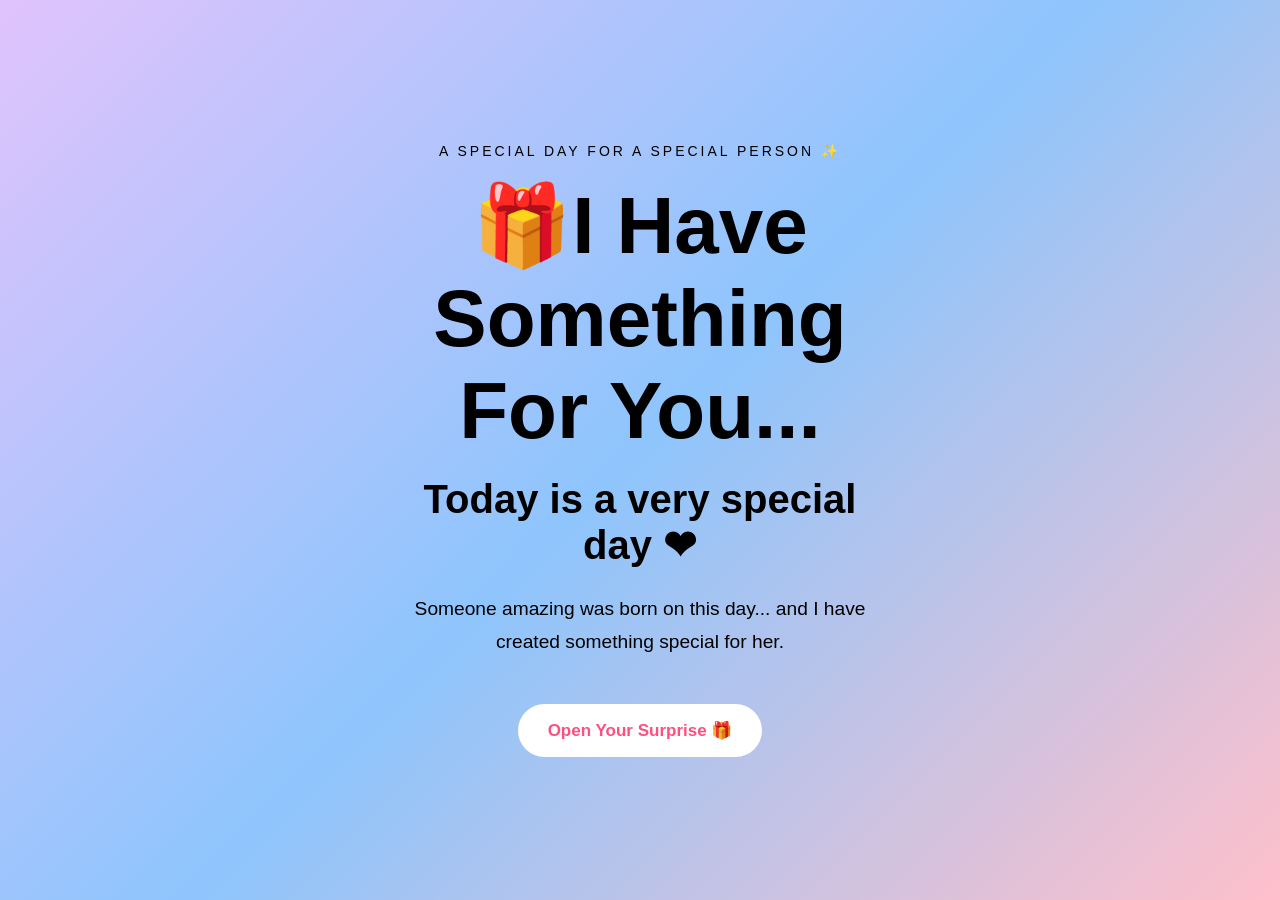
<file: index.html>
<!DOCTYPE html>
<html lang="en">
<head>
    <meta charset="UTF-8">
    <meta name="viewport" content="width=device-width, initial-scale=1.0">
    <title>happy birthday akka 💗</title>
    <link rel="stylesheet" href="style.css">
</head>
<body>
    <!-- floting balloons -->
    <div class="balloon3 🎈"></div>
    <div class="balloon2 🎈"></div>
    <div class="balloon3 🎈"></div>
    <div class="balloon4 🎈"></div>

    <!-- welcome section -->
     <section class="hero">
        <div class="hero-content">
            <p class="small-title">A SPECIAL DAY FOR A SPECIAL PERSON ✨</p>
            <h1>🎁I Have Something For You...</h1>
            <h2>Today is a very special day ❤</h2>
            <p class="intro">Someone amazing was born on this day...
                and I have created something special for her.</p>
                <button onclick="window.location.href='step 2.html'">
    Open Your Surprise 🎁
</button>
        </div>
    </section>
</body>
</html>
</file>
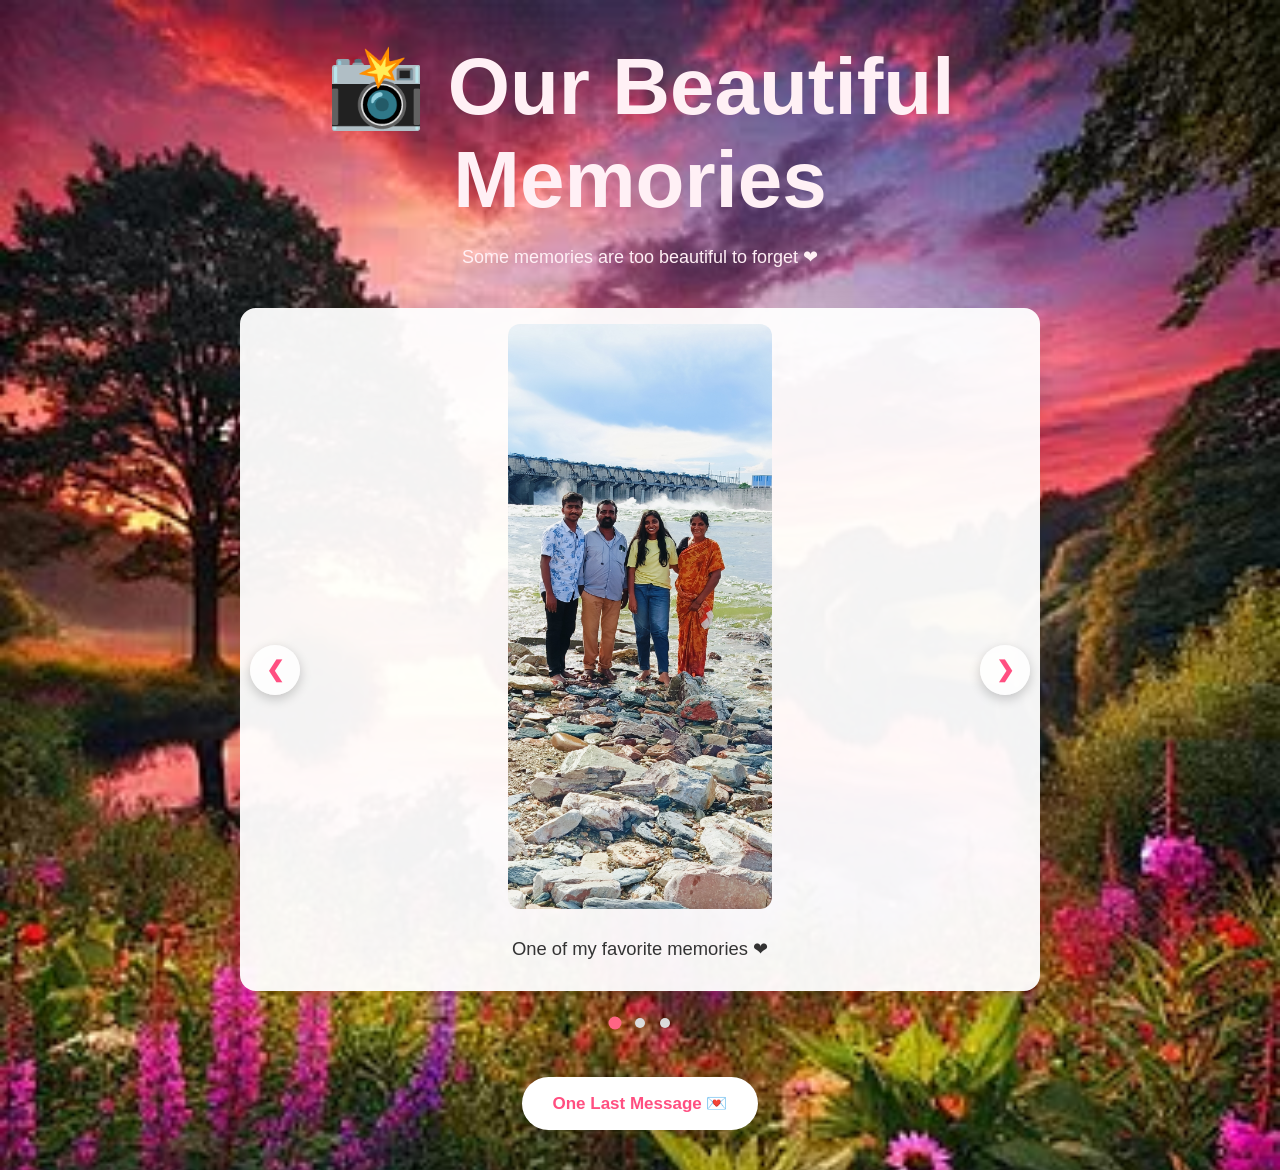
<file: photos.html>
<!-- ================= STEP 4 ================= -->
<!DOCTYPE html>
<html lang="en">
<head>
    <meta charset="UTF-8">
    <meta name="viewport" content="width=device-width, initial-scale=1.0">
    <title>happy birthday akka 💗</title>
    <link rel="stylesheet" href="style.css">
    <style>
        /* Slideshow Container */
        .slideshow-container {
            position: relative;
            width: 100%;
            max-width: 800px;
            margin: 20px auto;
            display: flex;
            align-items: center;
            justify-content: center;
        }

        /* Slide Card Styling */
        .photo-card {
            display: none;
            width: 100%;
            background: rgba(255, 255, 255, 0.95);
            border-radius: 16px;
            padding: 16px;
            box-shadow: 0 10px 30px rgba(0, 0, 0, 0.12);
            text-align: center;
            box-sizing: border-box;
        }

        .photo-card.active {
            display: block;
            animation: fadeInZoom 0.8s ease-in-out backwards;
        }

        /* Full-size Image Display */
        .photo-card img {
            width: auto;
            max-width: 100%;
            max-height: 65vh;
            height: auto;
            object-fit: contain;
            border-radius: 12px;
            display: block;
            margin: 0 auto;
        }

        .photo-card p {
            margin-top: 14px;
            font-size: 1.15rem;
            color: #333;
            font-weight: 500;
        }

        /* Slide Transition Keyframes */
        @keyframes{
            0% {
                opacity: 0;
                transform: scale(0.95) translateY(10px);
            }
            100% {
                opacity:1;
                transform:scale(1) translateY(0);
            }
        }

        /* Navigation Arrows */
        .nav-btn {
            position: absolute;
            top: 50%;
            transform: translateY(-50%);
            background: rgba(255, 255, 255, 0.85);
            border: none;
            font-size: 22px;
            padding: 12px 16px;
            border-radius: 50%;
            cursor: pointer;
            box-shadow: 0 4px 12px rgba(0, 0, 0, 0.2);
            transition: all 0.2s ease;
            z-index: 5;
        }

        .nav-btn:hover {
            background: #ffffff;
            transform: translateY(-50%) scale(1.1);
        }

        .prev { left: 10px; }
        .next { right: 10px; }

        /* Indicator Dots */
        .dot-container {
            text-align: center;
            margin: 16px 0 24px;
        }

        .dot {
            cursor: pointer;
            height: 10px;
            width: 10px;
            margin: 0 5px;
            background-color: #ddd;
            border-radius: 50%;
            display: inline-block;
            transition: background-color 0.3s ease, transform 0.3s ease;
        }

        .dot.active, .dot:hover {
            background-color: #ff6584;
            transform: scale(1.3);
        }
    </style>
</head>
<body>
    <section class="screen memories-screen" id="step4">
        <div class="content">
            <h1>📸 Our Beautiful Memories</h1>
            <p class="section-text">Some memories are too beautiful to forget ❤</p>

            <!-- Slideshow Presentation Area -->
            <div class="slideshow-container">
                <button class="nav-btn prev" onclick="changeSlide(-1)">&#10094;</button>

                <div class="photo-card active">
                    <img src="./memory1.jpg" alt="Memory 1">
                    <p>One of my favorite memories ❤</p>
                </div>

                <div class="photo-card">
                    <img src="./memory2.jpg" alt="Memory 2">
                    <p>Always smiling together 💖</p>
                </div>

                <div class="photo-card">
                    <img src="./photo2.jpg" alt="Memory 3">
                    <p>Many more memories to come ✨</p>
                </div>

                <div class="photo-card">
                    <img src="./photo1.jpeg" alt="Memory 4">
                    <p>💗💛❤🧡</p>
                </div>

                 <div class="photo-card">
                    <img src="./memory 5.jpg" alt="Memory 5">
                   <p>💗💛❤🧡</p>
                </div>

                 <div class="photo-card">
                    <img src="./memory 6.jpg" alt="Memory 6">
                    <p>appatlo heroine la undedhanivi ippudu kooda anuko 👩</p>
                </div>

                <div class="photo-card">
                    <img src="./memory7.jpg" alt="Memory 7">
                    <p>the beautiful smile</p>
                </div>

                <div class="photo-card">
                    <img src="./memory8.jpg" alt="Memory 8">
                    <p>💗💛❤🧡</p>
                </div>

                <div class="photo-card">
                    <img src="./memory9.jpg" alt="Memory 9">
                    <p>💗💛❤🧡</p>
                </div>
                <div class="photo-card">
                    <img src="./memory10.jpg" alt="Memory 10">
                    <p>💗💛❤🧡</p>
                </div>
                <div class="photo-card">
                    <img src="./memory11.jpg" alt="Memory 11">
                    <p>my forever favorite picture💗 </p>
                </div>
                <div class="photo-card">
                    <img src="./memory12.jpg" alt="Memory 11">
                    <p>the innocence in both the faces </p>
                </div>
                <div class="photo-card">
                    <img src="./memory13.jpg" alt="Memory 11">
                    <p height="5px">💗</p>
                </div>
                <button class="nav-btn next" onclick="changeSlide(1)">&#10095;</button>
            </div>

            <!-- Dots Indicator -->
            <div class="dot-container">
                <span class="dot active" onclick="currentSlide(0)"></span>
                <span class="dot" onclick="currentSlide(1)"></span>
                <span class="dot" onclick="currentSlide(2)"></span>
            </div>

            <button onclick="window.location.href='step 5.html'">One Last Message 💌</button>
        </div>
    </section>

    <script>
        let slideIndex = 0;
        const slides = document.querySelectorAll('.photo-card');
        const dots = document.querySelectorAll('.dot');
        let autoSlideTimer = setInterval(() => changeSlide(1), 3500);

        function showSlide(index) {
            if (index >= slides.length) slideIndex = 0;
            else if (index < 0) slideIndex = slides.length - 1;
            else slideIndex = index;

            slides.forEach((slide) => slide.classList.remove('active'));
            dots.forEach((dot) => dot.classList.remove('active'));

            slides[slideIndex].classList.add('active');
            dots[slideIndex].classList.add('active');
        }

        function changeSlide(step) {
            resetTimer();
            showSlide(slideIndex + step);
        }

        function currentSlide(index) {
            resetTimer();
            showSlide(index);
        }

        function resetTimer() {
            clearInterval(autoSlideTimer);
            autoSlideTimer = setInterval(() => changeSlide(1), 3500);
        }
    </script>
</body>
</html>
</file>
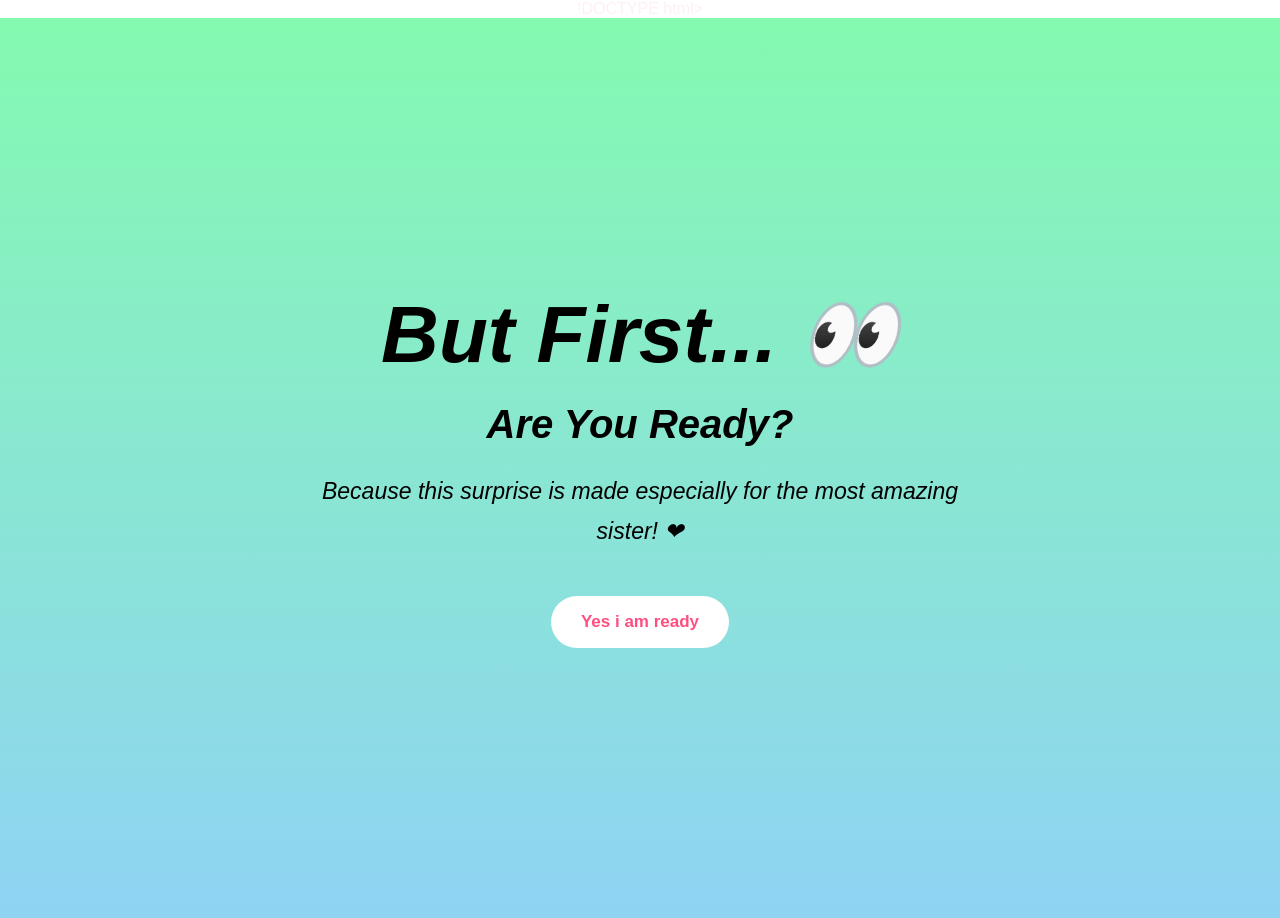
<file: step 2.html>
<!-- step 2 -->
!DOCTYPE html>
<html lang="en">
<head>
    <meta charset="UTF-8">
    <meta name="viewport" content="width=device-width, initial-scale=1.0">
    <title>happy birthday akka 💗</title>
    <link rel="stylesheet" href="style.css">
</head>
<body>
<section class="screen" id="step2">
    <div class="content">
        <h1>But First... 👀</h1>
        <h2>Are You Ready?</h2>
        <p class="intro">Because this surprise is made especially for the most amazing sister! ❤</p>
        <button onclick="window.location.href='step 3.html'"> Yes i am ready</button>
    </div>
</section>
</body>
</html>
</file>
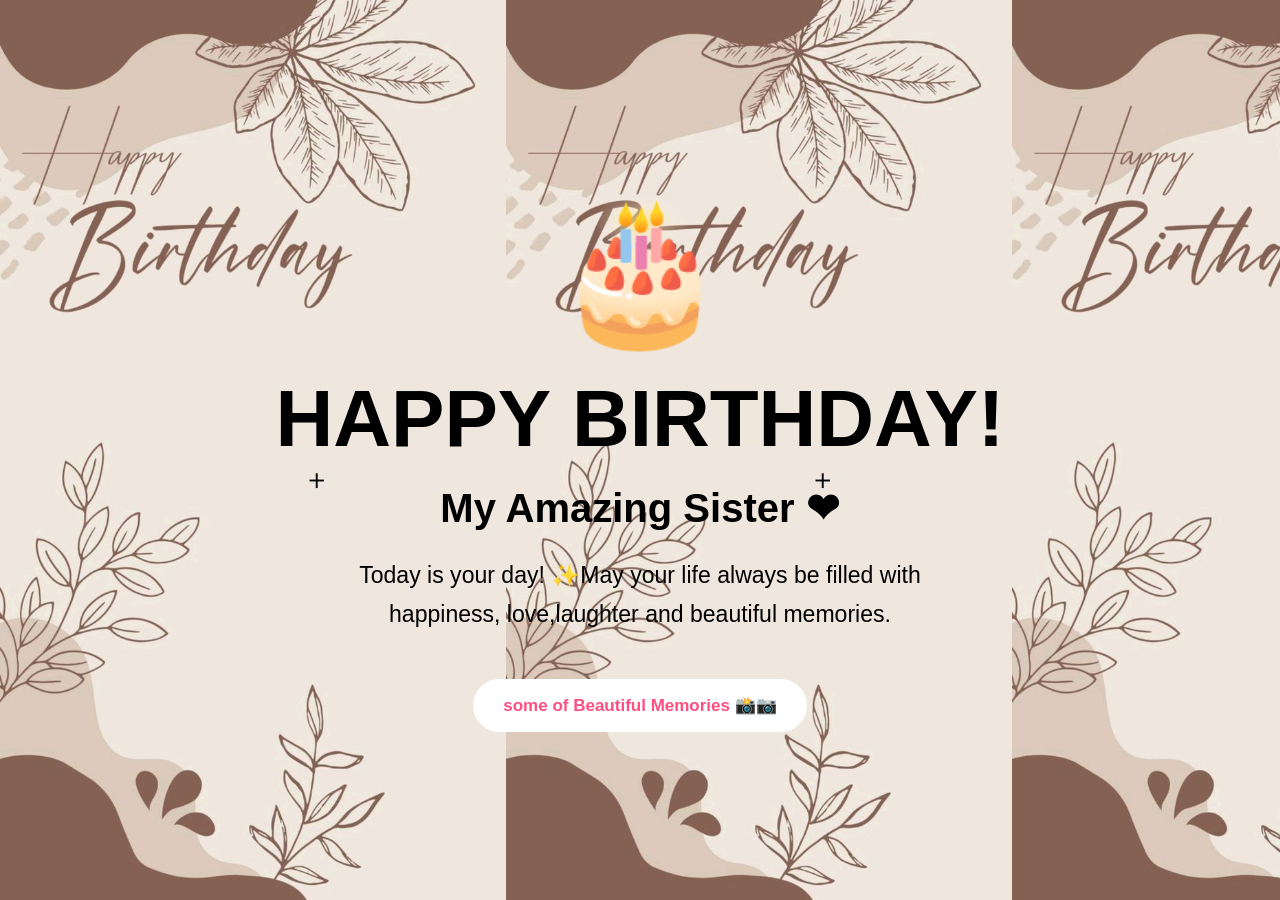
<file: step 3.html>
<!-- ================= STEP 3 ================= -->
<!DOCTYPE html>
<html lang="en">
<head>
    <meta charset="UTF-8">
    <meta name="viewport" content="width=device-width, initial-scale=1.0">
    <title>step 3💗</title>
    <link rel="stylesheet" href="style.css">
</head>
<body> 
<section class="screen birthday-screen" id="step3">
    <div class="content">
        <div class="cake">🎂</div>
        <h1>HAPPY BIRTHDAY! </h1>
        <h2 id="TRIVENI NUKAPANGU">My Amazing Sister ❤</h2>
        <p class="intro">Today is your day! ✨May your life always be filled with happiness,
        love,laughter and beautiful memories.</p>
        <button onclick="window.location.href='photos.html'">some of Beautiful Memories 📸📷</button>
    </div>
</section>
</body>
</html>
</file>
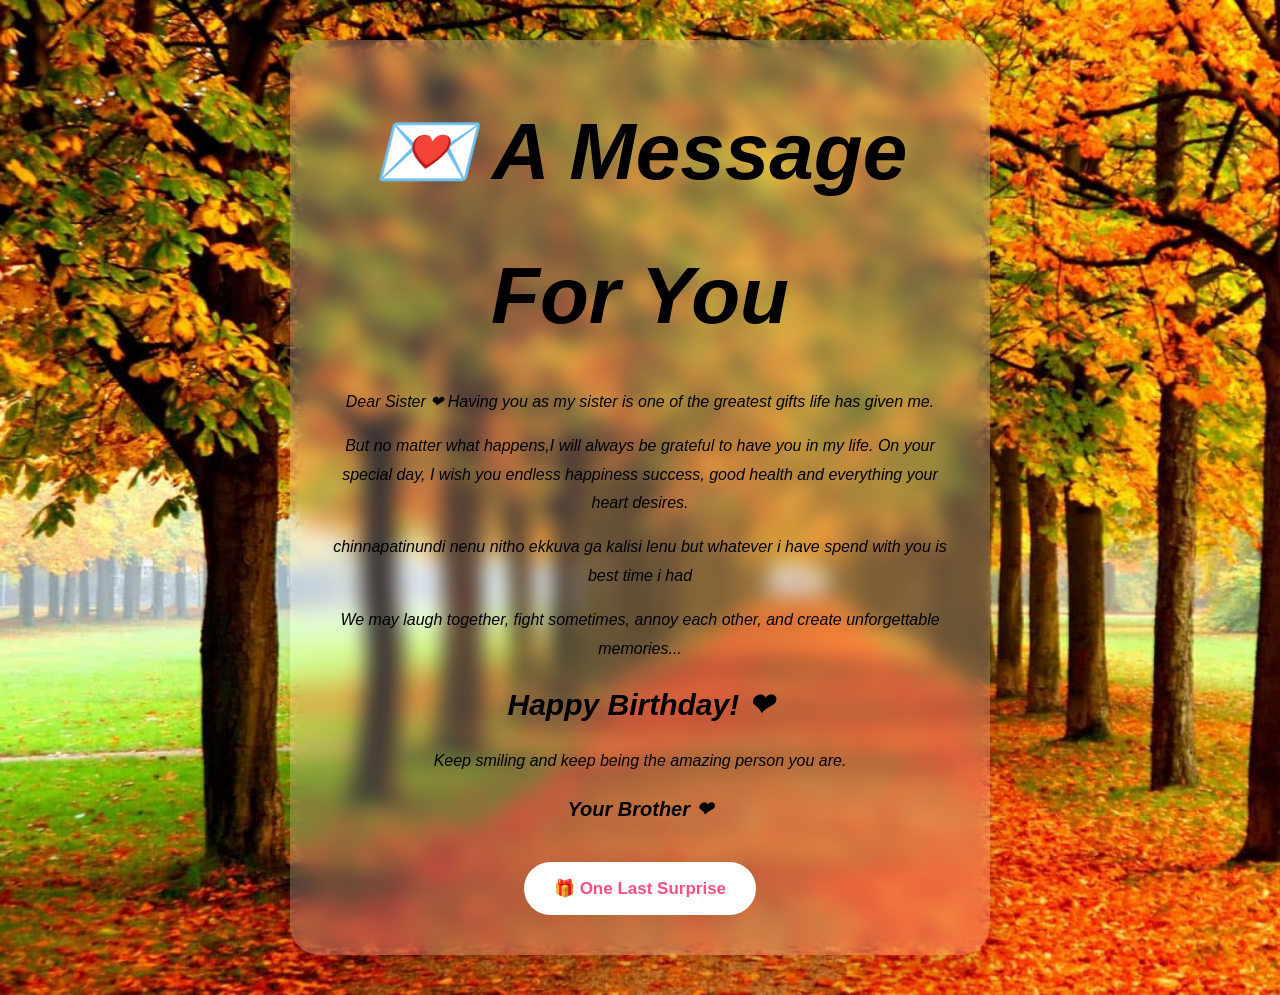
<file: step 5.html>
<!-- step 5 -->
<!DOCTYPE html>
<html lang="en">
<head>
    <meta charset="UTF-8">
    <meta name="viewport" content="width=device-width, initial-scale=1.0">
    <title>happy birthday akka 💗</title>
    <link rel="stylesheet" href="style.css">
</head>
<body>
<section class="screen message-screen" id="step5">
    <div class="message-box">
        <h1>💌 A Message For You</h1>
        <p> Dear Sister ❤ 
            Having you as my sister is one of the greatest
           gifts life has given me.</p>
        <p>But no matter what happens,I will always be grateful to have you in my life.
            On your special day, I wish you endless happiness success, good health and everything 
            your heart desires.</p>
        <p> chinnapatinundi nenu nitho ekkuva ga kalisi lenu but whatever
            i have spend with you is best time i had
        </p>
        <p>
            We may laugh together, fight sometimes,
            annoy each other, and create unforgettable memories...
        </p>
            <p class="big-wish">Happy Birthday! ❤</p>
            <p>Keep smiling and keep being the amazing person you are.</p>
            <p class="signature"> Your Brother ❤</p>
            <button onclick="window.location.href='step 6.html'">🎁 One Last Surprise</button>
    </div>
</section>
</body>
</html>
</file>
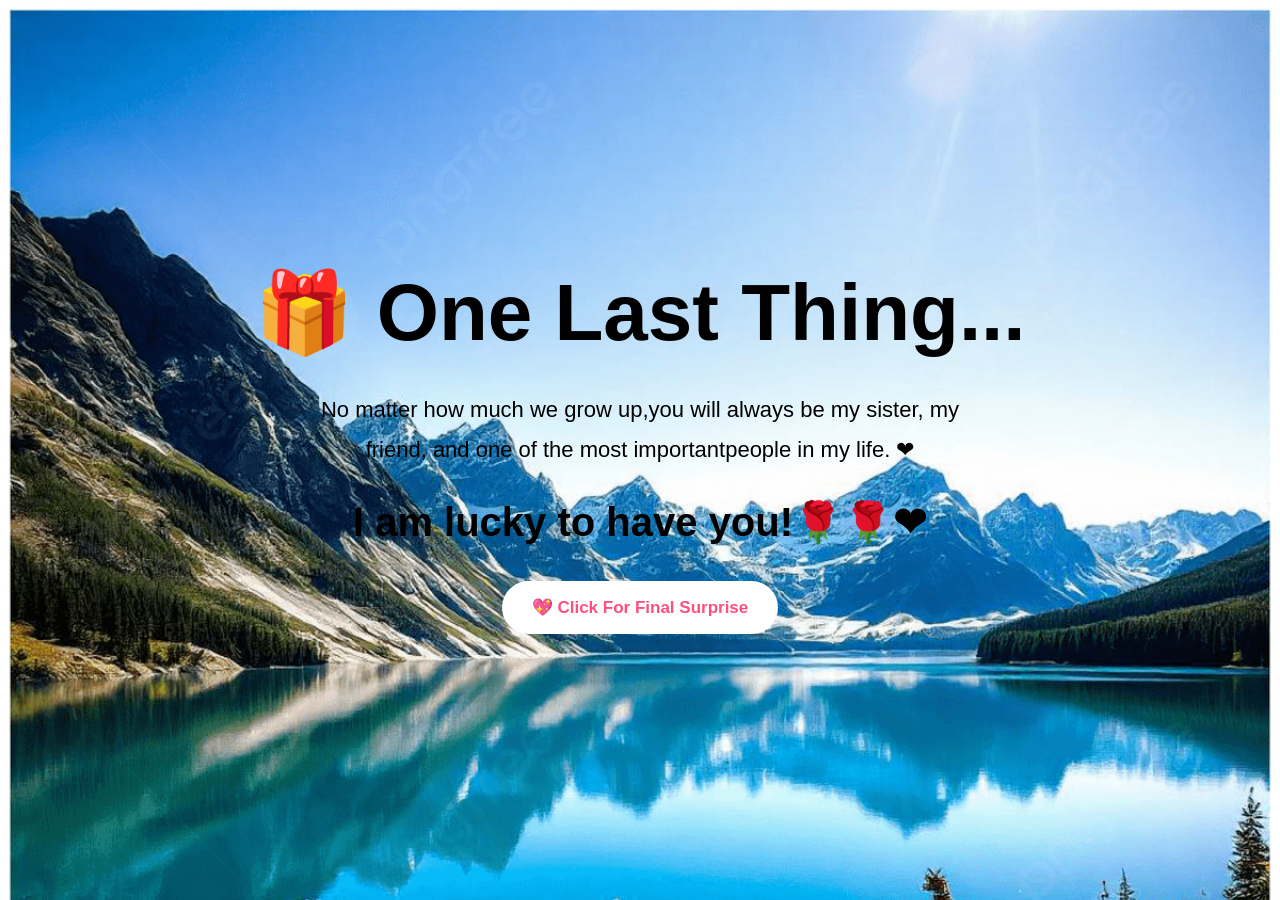
<file: step 6.html>
<!-- step 6 -->
<!DOCTYPE html>
<html lang="en">
<head>
    <meta charset="UTF-8">
    <meta name="viewport" content="width=device-width, initial-scale=1.0">
    <title>happy birthday akka 💗</title>
    <link rel="stylesheet" href="style.css">
</head>
<body>
<section class="screen final-screen" id="step6">
    <div class="content">
        <h1>🎁 One Last Thing...</h1>
        <p class="final-text"> No matter how much we grow up,you will always be my sister,
        my friend, and one of the most importantpeople in my life. ❤</p>
        <h2>I am lucky to have you!🌹🌹❤</h2>
        <button onclick="finalSurprise()">💖 Click For Final Surprise</button>
    </div>
</section>
<!--  JAVASCRIPT -- -->
<!-- javascript -->
<script src="./script.js"></script>
</body>
</html>
</file>
<file: style.css>
* {
margin: 0;
padding: 0;
box-sizing: border-box;
}
body{
    font-family: Arial, sans-serif;
    color: #fff0f5;
    text-align: center;
    overflow-x: hidden;
}
/* ================= SCREENS ================= */
.screen {
    display: flex;
    min-height: 100vh;
    width: 100%;
    justify-content: center;
    align-items: center;
    padding: 40px 20px;
    animation: fadeIn 1s ease;
}
.content {
    width: 100%;
    max-width: 1000px;
}
/* ================= step 1 ================= */
.hero {

    width: 100%;
    min-height: 100vh;
    display: flex;
    justify-content: center;
    align-items: center;
    padding: 40px 20px;
    background:linear-gradient(135deg,
    #E0C3FC,
    #8EC5FC,
    pink);
}
.hero-content{
color: #000;    
max-width: 100%;
max-width: 500px;
}
.small-title {
font-size: 14px;
color: black;
letter-spacing: 3px;
margin-bottom: 20px;
}
h1 {
font-size: clamp(40px, 8vw, 80px);
font-weight: 800;
margin-bottom: 20px;
}
h2 {
font-size: clamp(25px, 4vw, 40px);
margin: 15px 0;
}
.intro {
font-size: 18px;
line-height: 1.7;
margin: 25px auto;
max-width: 650px;
}
/* ================= BUTTON ================= */
button {
border: none;
padding: 16px 30px;
border-radius: 50px;
background: white;
color: #ff4f81;
font-size: 17px;
font-weight: bold;
cursor: pointer;
transition: 0.3s;
margin-top: 20px;
}
button:hover {
transform: scale(1.08);
box-shadow:
0 10px 30px rgba(0, 0, 0, 0.2);
}
/* ================= STEP 2 ================= */
#step2 {
font-style: italic;
color: black;
background:linear-gradient(#84fab0,#8fd3f4);
background-size: cover;
background-position:center;
background-repeat: no-repeat;
min-height: 100vh;
margin: 0;
}
.content{
font-size: larger;
}
.intro{
font-size: larger;
}
/* ================= step 3================= */
#step3{
    color: #000;
}
.birthday-screen {
background:url(./birthday1.jpg);
background-size: contain;
}
.cake {
font-size: 140px;
margin: 20px;
animation: bounce 1.5s infinite;
}
/* ================= photos ================= */
.memories-screen {
background: url(./bd3.jpg);
background-size: cover;
}
.section-text {
font-size: 18px;
margin: 15px 0 40px;
}
.photo-grid {
max-width: 1000px;
margin: auto;
display: grid;
grid-template-columns:
repeat(auto-fit, minmax(250px, 1fr));
gap: 25px;
}
.photo-card {
background: white;
color: #444;
padding: 12px;
border-radius: 20px;
box-shadow:
0 15px 30px rgba(0, 0, 0, 0.15);
transition: 0.4s;
}
.photo-card:hover {
transform:
translateY(-10px)
rotate(1deg);
}
.photo-card img {
width: 100%;
height: 300px;
object-fit: cover;
border-radius: 15px;
}
.photo-card p {
padding: 15px;
}
/* ================= step 5================= */
.message-screen {
font-style: italic;
color: #000;
background:url(./bd2.jpg);
background-size: cover;
}
.message-box {
max-width: 700px;
background:
rgba(255, 255, 255, 0.2);
padding: 40px;
border-radius: 30px;
backdrop-filter: blur(10px);
line-height: 1.8;
box-shadow:
0 20px 40px
rgba(0, 0, 0, 0.15);
}
.message-box p {
margin: 15px 0;
}
.big-wish {
font-size: 30px;
font-weight: bold;
}
.signature {
font-size: 20px;
font-weight: bold;
}
/* ================= step 6 ================= */
#step6{
    color:black;
}
.final-screen {
background:url(bd5.jpg);
background-size: cover;
}
.final-text {
font-size: 22px;
max-width: 700px;
line-height: 1.8;
margin: 30px auto;
}
/* ================= BALLOONS ================= */
.balloon {
position: fixed;
font-size: 50px;
z-index: 10;
pointer-events: none;
animation:
float 6s infinite ease-in-out;
}
.balloon1 {
left: 5%;
top: 20%;
}
.balloon2 {
right: 8%;
top: 30%;
animation-delay: 1s;
}
.balloon3 {
left: 15%;
bottom: 15%;
animation-delay: 2s;
}
.balloon4 {
right: 20%;
bottom: 20%;
animation-delay: 3s;
}
/* ================= ANIMATIONS ================= */
@keyframes float {
0%,
100% {
transform: translateY(0);
}
50% {
transform: translateY(-40px);
}
}
@keyframes bounce {
0%,
100% {
transform: translateY(0);
}
50% {
transform: translateY(-25px);
}
}
@keyframes fadeIn {
from {
opacity: 0;
transform: scale(0.96);
}
to {
opacity: 1;
transform: scale(1);
}
}
/* ================= MOBILE ================= */
@media (max-width: 700px) {
.screen {
padding: 30px 15px;
}
.message-box {
padding: 25px;
}
.photo-card img {
height: 250px;
}
.cake {
font-size: 100px;
}
.balloon {
font-size: 35px;
}
}
</file>
